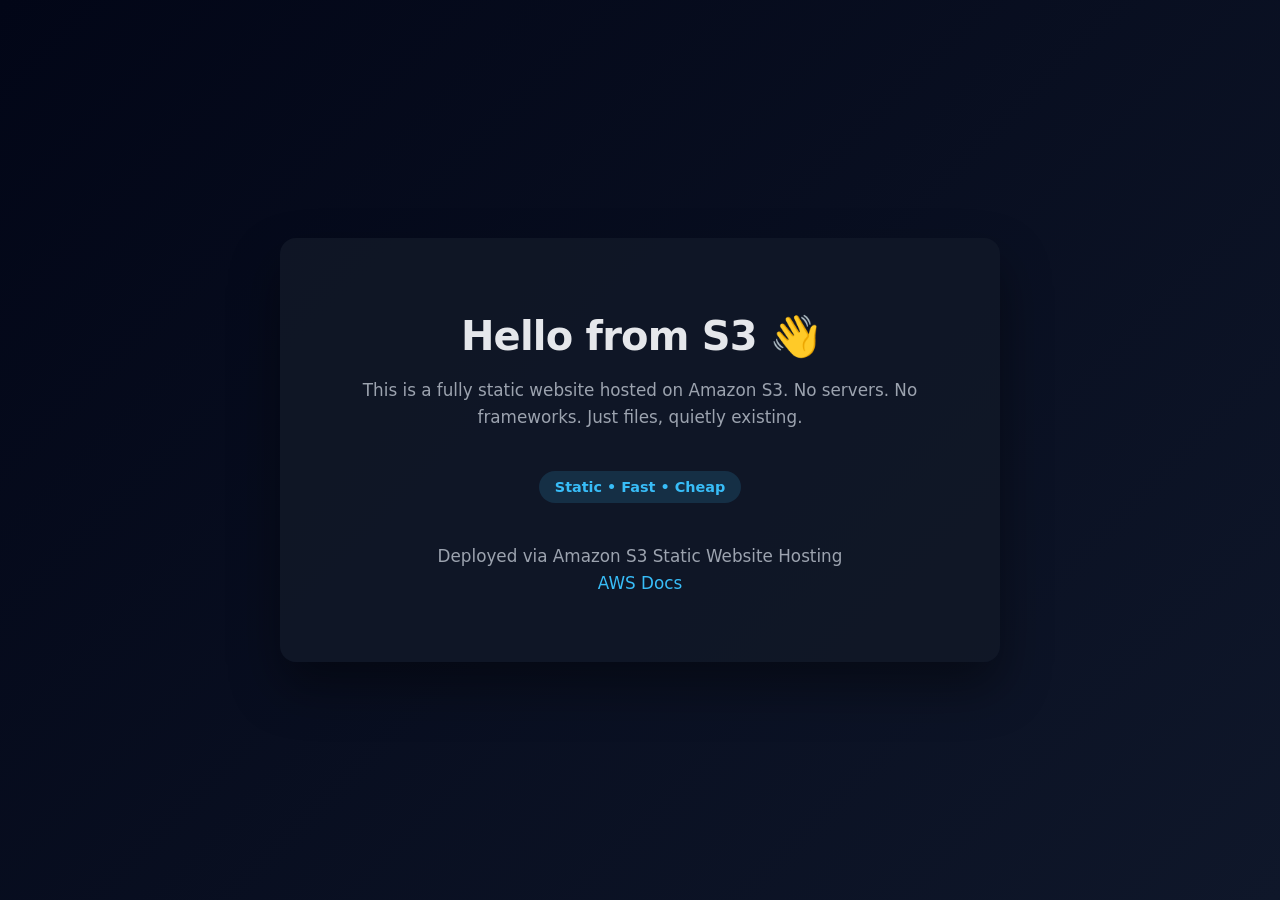
<file: 01 Host a Website on Amazon S3/Files/index.html>
<!DOCTYPE html>
<html lang="en">
<head>
  <meta charset="UTF-8" />
  <meta name="viewport" content="width=device-width, initial-scale=1.0" />
  <title>My S3 Static Website</title>

  <style>
    :root {
      --bg: #0f172a;
      --card: #111827;
      --text: #e5e7eb;
      --muted: #9ca3af;
      --accent: #38bdf8;
    }

    * {
      box-sizing: border-box;
    }

    body {
      margin: 0;
      min-height: 100vh;
      font-family: system-ui, -apple-system, BlinkMacSystemFont, "Segoe UI",
                   Roboto, Oxygen, Ubuntu, Cantarell, sans-serif;
      background: linear-gradient(135deg, #020617, #0f172a);
      color: var(--text);
      display: flex;
      align-items: center;
      justify-content: center;
    }

    .container {
      max-width: 720px;
      padding: 3rem;
      background: rgba(17, 24, 39, 0.85);
      border-radius: 16px;
      box-shadow: 0 25px 50px rgba(0, 0, 0, 0.4);
      text-align: center;
    }

    h1 {
      font-size: 2.5rem;
      margin-bottom: 0.5rem;
      letter-spacing: -0.02em;
    }

    p {
      color: var(--muted);
      line-height: 1.6;
      font-size: 1.05rem;
    }

    .badge {
      display: inline-block;
      margin-top: 1.5rem;
      padding: 0.5rem 1rem;
      border-radius: 999px;
      background: rgba(56, 189, 248, 0.15);
      color: var(--accent);
      font-weight: 600;
      font-size: 0.9rem;
    }

    footer {
      margin-top: 2.5rem;
      font-size: 0.85rem;
      color: #6b7280;
    }

    a {
      color: var(--accent);
      text-decoration: none;
    }

    a:hover {
      text-decoration: underline;
    }
  </style>
</head>

<body>
  <main class="container">
    <h1>Hello from S3 👋</h1>
    <p>
      This is a fully static website hosted on Amazon S3.
      No servers. No frameworks. Just files, quietly existing.
    </p>

    <span class="badge">Static • Fast • Cheap</span>

    <footer>
      <p>
        Deployed via Amazon S3 Static Website Hosting<br />
        <a href="https://docs.aws.amazon.com/AmazonS3/latest/userguide/WebsiteHosting.html" target="_blank">
          AWS Docs
        </a>
      </p>
    </footer>
  </main>
</body>
</html>
</file>
